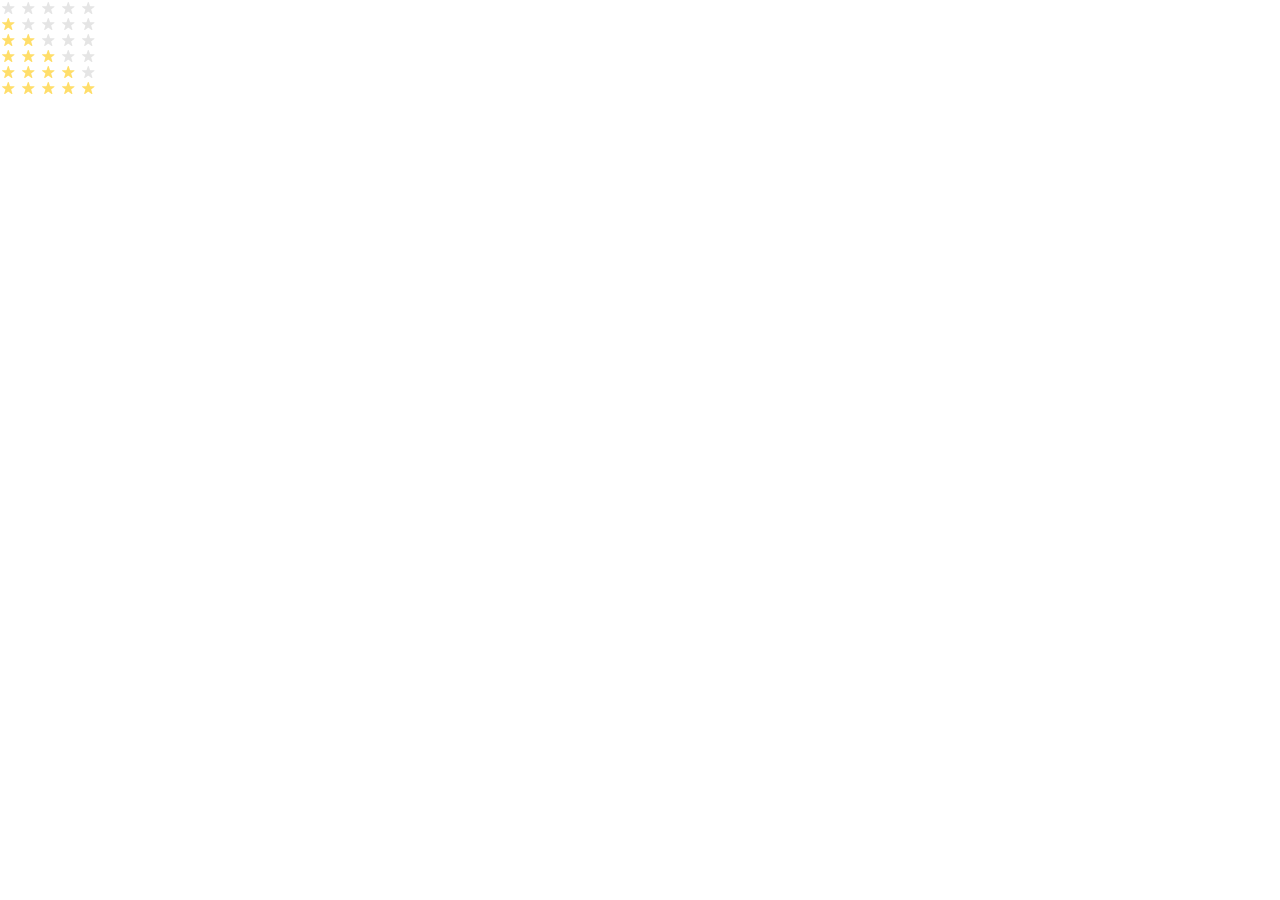
<file: index.html>
<!doctype html><html lang="en"><head><meta charset="utf-8"><meta name="viewport" content="width=device-width, user-scalable=no,
               initial-scale=1.0, maximum-scale=1.0, minimum-scale=1.0"><title>Stars</title><link rel="stylesheet" href="index.934d2b3b.css"></head><body class="body"> <div class="stars stars--0"> <div class="stars__star"></div> <div class="stars__star"></div> <div class="stars__star"></div> <div class="stars__star"></div> <div class="stars__star"></div> </div> <div class="stars stars--1"> <div class="stars__star"></div> <div class="stars__star"></div> <div class="stars__star"></div> <div class="stars__star"></div> <div class="stars__star"></div> </div> <div class="stars stars--2"> <div class="stars__star"></div> <div class="stars__star"></div> <div class="stars__star"></div> <div class="stars__star"></div> <div class="stars__star"></div> </div> <div class="stars stars--3"> <div class="stars__star"></div> <div class="stars__star"></div> <div class="stars__star"></div> <div class="stars__star"></div> <div class="stars__star"></div> </div> <div class="stars stars--4"> <div class="stars__star"></div> <div class="stars__star"></div> <div class="stars__star"></div> <div class="stars__star"></div> <div class="stars__star"></div> </div> <div class="stars stars--5"> <div class="stars__star"></div> <div class="stars__star"></div> <div class="stars__star"></div> <div class="stars__star"></div> <div class="stars__star"></div> </div> </body></html>
</file>
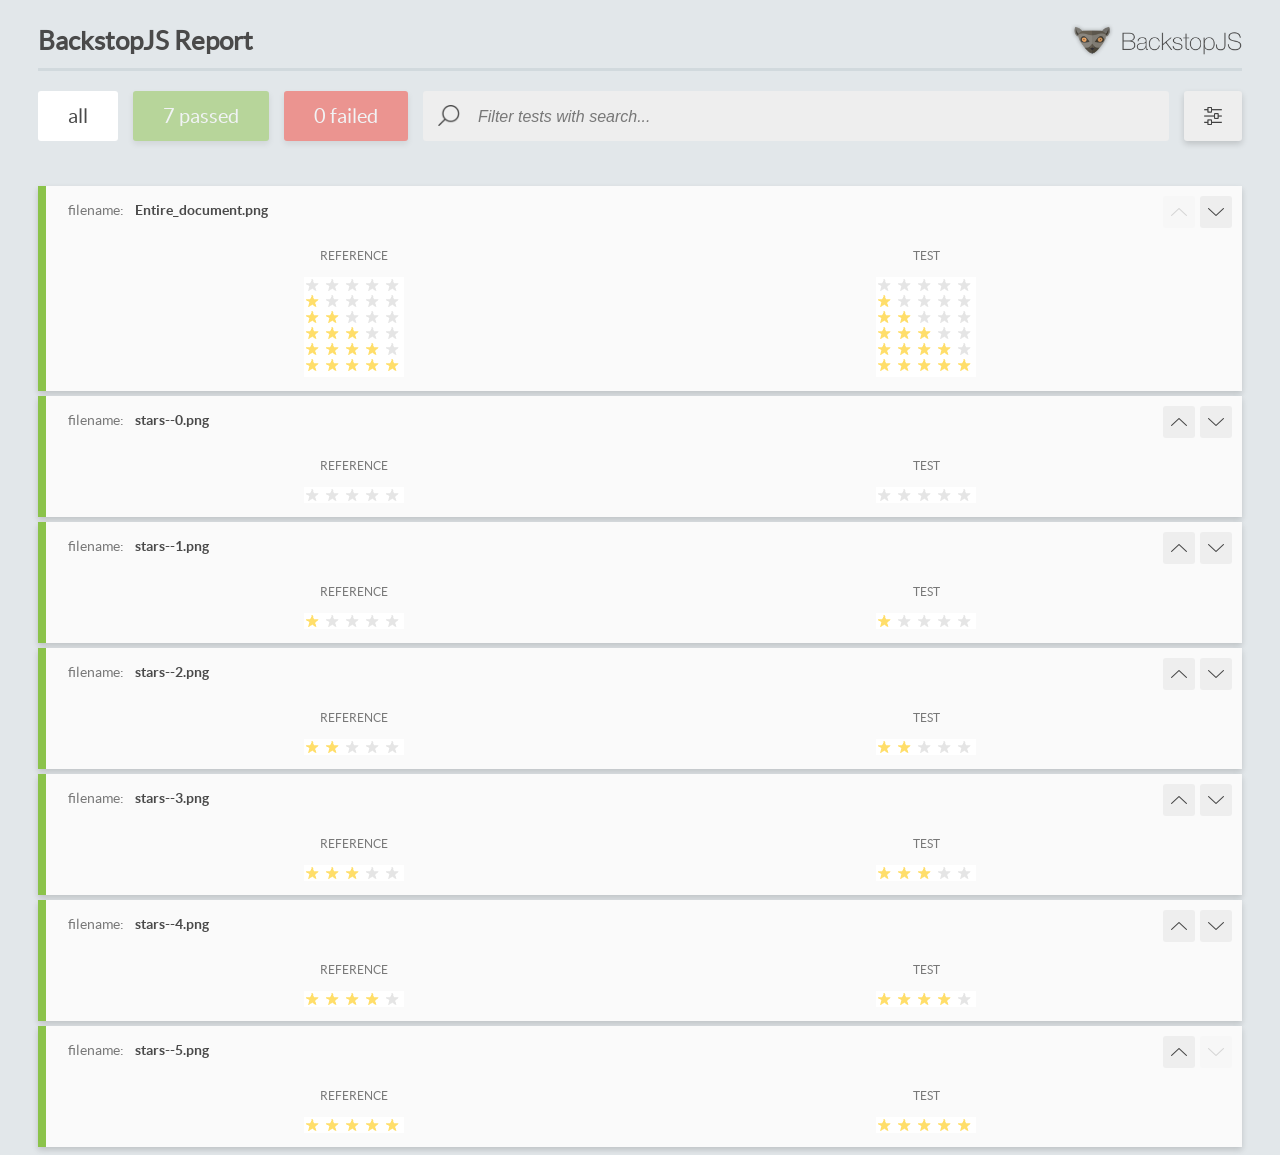
<file: report/html_report/index.html>
<!DOCTYPE html>
<html>
  <head>
    <meta charset="utf-8">
    <!-- Disable Cache -->
    <meta http-equiv="Cache-Control" content="no-cache, no-store, must-revalidate">
    <meta http-equiv="Pragma" content="no-cache">
    <meta http-equiv="Expires" content="0">

    <title>BackstopJS Report</title>

    <style>
      @font-face {
          font-family: 'latoregular';
          src: url('./assets/fonts/lato-regular-webfont.woff2') format('woff2'),
              url('./assets/fonts/lato-regular-webfont.woff') format('woff');
          font-weight: 400;
          font-style: normal;
      }
      @font-face {
          font-family: 'latobold';
          src: url('./assets/fonts/lato-bold-webfont.woff2') format('woff2'),
              url('./assets/fonts/lato-bold-webfont.woff') format('woff');
          font-weight: 700;
          font-style: normal;
      }

      .ReactModal__Body--open {
          overflow: hidden;
      }
      .ReactModal__Body--open .header {
        display: none;
      }

    </style>
  </head>
  <body style="background-color: #E2E7EA">
    <div id="root">

    </div>
    <script>
      function report (report) { // eslint-disable-line no-unused-vars
        window.tests = report;
      }
    </script>
    <script src="config.js"></script>
    <script src="index_bundle.js"></script>
  </body>
</html>
</file>
<file: index.934d2b3b.css>
.stars__star{background-image:url(star.822d561e.svg);background-position:50%;background-repeat:no-repeat;width:16px;height:16px;padding:0}.stars__star:not(:last-child){margin-right:4px}.stars--1 .stars__star:first-child,.stars--2 .stars__star:nth-child(-n+2),.stars--3 .stars__star:nth-child(-n+3),.stars--4 .stars__star:nth-child(-n+4),.stars--5 .stars__star:nth-child(-n+5){background-image:url(star-active.edda4c43.svg)}.stars{justify-content:flex-start;margin:0;padding:0;display:flex}body{box-sizing:border-box;flex-direction:column;align-items:stretch;margin:0;padding:0;display:flex}
/*# sourceMappingURL=index.934d2b3b.css.map */
</file>
